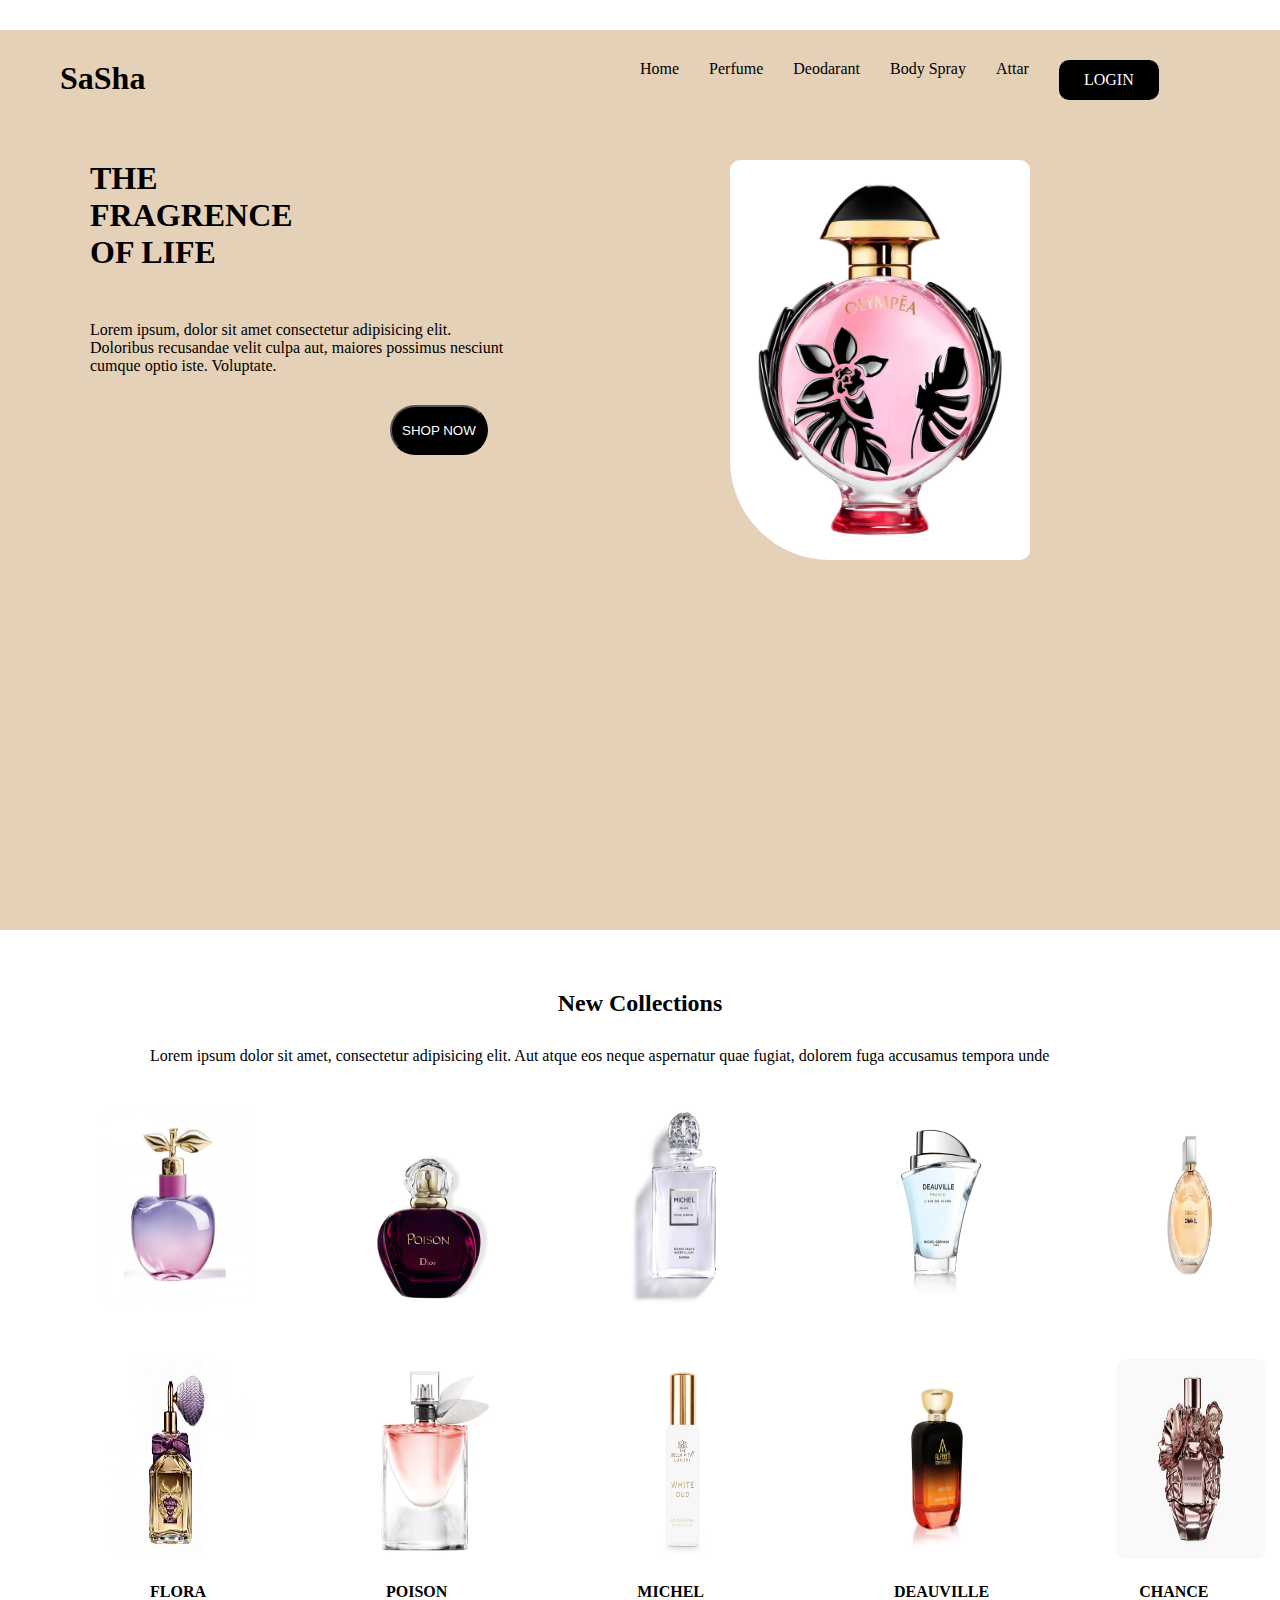
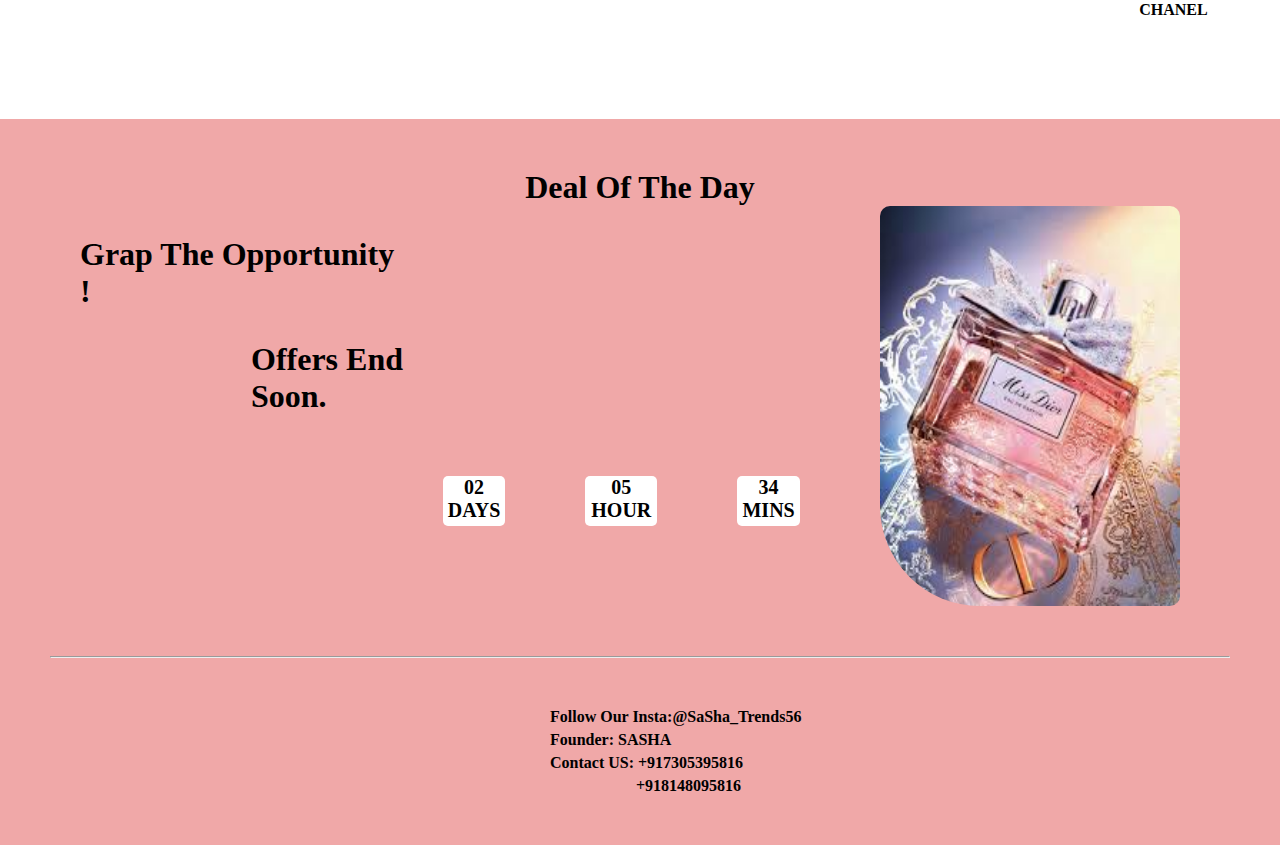
<file: perfume/perfum/index.html>
<!DOCTYPE html>
<html lang="en">
<head>
    <meta charset="UTF-8">
    <meta name="viewport" content="width=device-width, initial-scale=1.0">
    <title>Sasha products</title>
    <link rel="stylesheet" href="style.css">
</head>
<body>
    <section class="one">
<div class="header">

            <div class="nav-left">
                <h1>  <b>SaSha</b></h1>
            </div>
          <div class="nav-right">      
          <ul>
        
            <li>Home</li>
            <li>Perfume</li>
            <li>Deodarant</li>
            <li>Body Spray</li>
            <li>Attar</li>
            <li class="login">LOGIN</li>
        </ul>
        
    </div>

            
        </div>
               
    
            <div  class="text">
               <div class="fashion"> <h1>THE</h1>
                <h1>
                FRAGRENCE </h1><h1>OF LIFE</h1>

               <div class="para"><p>Lorem ipsum, dolor sit amet consectetur adipisicing elit.</p><p>
                     Doloribus recusandae velit culpa aut, maiores possimus nesciunt</p><p>
                     cumque optio iste. Voluptate.</p>
                     <button class="btn-1"type="button">SHOP NOW</button>
                    
                    </div> 
            
            </div>
                
            
           
            
                <img src= "images/image1.jpeg" width="300px" height="400px" class="img-1">
            </div>
        
    </section>
    <section class="two">
        <div class="header-2">

           
        
    </section>
    <section class="two">
    
       <div class="collec"> <h2>New Collections</h2></div>
       <p8 >Lorem ipsum dolor sit amet, consectetur adipisicing elit.
         Aut atque eos neque aspernatur quae fugiat, dolorem fuga accusamus tempora unde</p8> 
         <img src="images/image2.jpeg" class="img-2" width="150px" height="200px">
         <img src="images/image3.jpeg" class="img-3" width="150px" height="200px">
         <img src="images/image4.jpeg" class="img-4" width="150px" height="200px">
         <img src="images/image6.jpeg" class="img-6" width="150px" height="200px">
         <img src="images/image7.jpeg" class="img-7" width="150px" height="200px">
         <img src="images/image8.jpeg" class="img-8" width="150px" height="200px">
         <img src="images/image9.jpeg" class="img-9" width="150px" height="200px">
         <img src="images/image10.jpeg" class="img-10" width="150px" height="200px">
         <img src="images/image11.jpeg" class="img-11" width="150px" height="200px">
         <img src="images/image12.jpeg" class="img-12" width="150px" height="200px">

       <div class="names">
         <p class="name-1">FLORA</p>
            <p class="name-2">POISON</p> 
       <p class="name-3">MICHEL</p>
       <p class="name-4">DEAUVILLE</p>
       <p class="name-6">CHANCE CHANEL</p>
      
      </div>

    
        </section>
        <section class="three">
          <div class="deal"><h1>Deal Of The  Day</h1></div>
         <div class=" lorem">
          <div class="offer">  <h1 class="grap">Grap The Opportunity !</h1>
            <h1 class="end">Offers End Soon.</h1></div>
          
             
               <div class="flex-box1">
                02 DAYS
               </div>
               <div class="flex-box2">
                05 HOUR
               </div>
               <div class="flex-box3">
                34 MINS
               </div>
              
             <img src="images/image5.jpeg" class="img-5" width="300px" height="400px">

            
             
            
            </div> 

            <hr>
            
            <p class="insta">Follow Our Insta:@SaSha_Trends56</p>
            <p class="na">Founder: SASHA</p>
            <p class="con">Contact US: +917305395816</p>
            <p class="num">+918148095816</p> 
          
        </section>
    
</body>
</html>
</file>
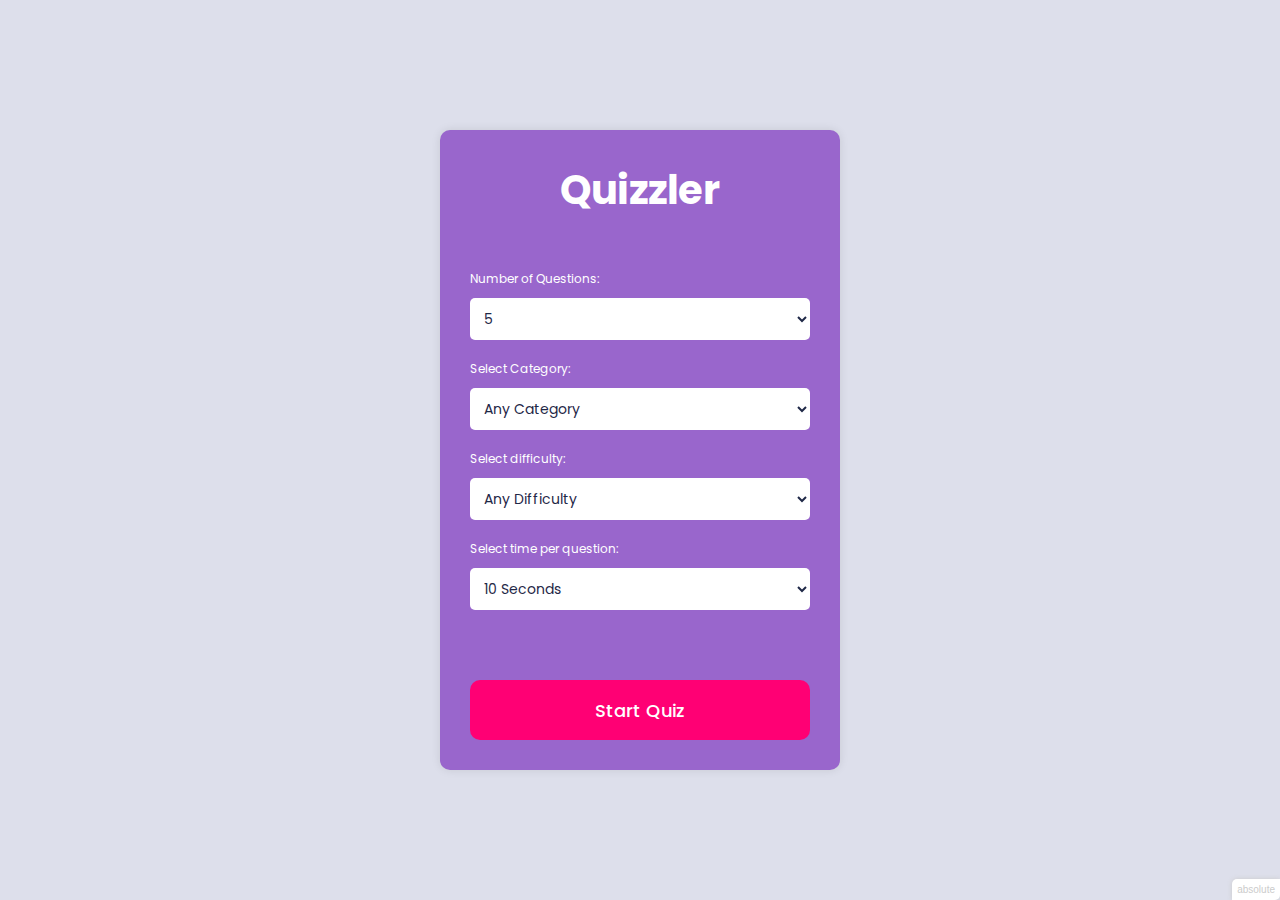
<file: quiz app (1)/Javascript-Quiz-App-main/Javascript-Quiz-App-main/index.html>
<!DOCTYPE html>
<html lang="en">
  <head>
    <meta charset="UTF-8" />
    <meta http-equiv="X-UA-Compatible" content="IE=edge" />
    <meta name="viewport" content="width=device-width, initial-scale=1.0" />
    <link
      rel="stylesheet"
      href="https://cdnjs.cloudflare.com/ajax/libs/font-awesome/6.2.1/css/all.min.css"
      integrity="sha512-MV7K8+y+gLIBoVD59lQIYicR65iaqukzvf/nwasF0nqhPay5w/9lJmVM2hMDcnK1OnMGCdVK+iQrJ7lzPJQd1w=="
      crossorigin="anonymous"
      referrerpolicy="no-referrer"
    />
    <link rel="stylesheet" href="style.css" />
    <title>Quiz App</title>
    
  </head>
  <body >

    <div class="container">
      <div class="start-screen">
        <h1 class="heading">Quizzler</h1>
        <div class="settings">
          <label for="num-questions">Number of Questions:</label>
          <select id="num-questions">
            <option value="5">5</option>
            <option value="10">10</option>
            <option value="15">15</option>
            <option value="20">20</option>
            <option value="20">30</option>
            <option value="20">40</option>
            <option value="20">50</option>
          </select>
          <label for="category">Select Category:</label>
          <select id="category">
            <option value="">any category</option>
            <option value="9">general knowledge</option>
            <option value="10">books</option>
            <option value="11">films</option>
            <option value="12">music</option>
            <option value="14">television</option>
            <option value="15">video games</option>
            <option value="16">board games</option>
            <option value="17">science and nature</option>
           
          </select>
          <label for="difficulty">Select difficulty:</label>
          <select id="difficulty">
            <option value="">any difficulty</option>
            <option value="easy">easy</option>
            <option value="medium">medium</option>
            <option value="hard">hard</option>
          </select>
          <label for="time">Select time per question:</label>
          <select id="time">
            <option value="10">10 seconds</option>
            <option value="15">15 seconds</option>
            <option value="20">20 seconds</option>
            <option value="25">25 seconds</option>
            <option value="30">30 seconds</option>
            <option value="60">60 seconds</option>
          </select>
        </div>
        <button class="btn start">Start Quiz</button>
      </div>
      <div class="quiz hide">
        <div class="timer">
          <div class="progress">
            <div class="progress-bar"></div>
            <span class="progress-text"></span>
          </div>
        </div>
        <div class="question-wrapper">
          <div class="number">
            Question <span class="current">1</span>
            <span class="total">/10</span>
          </div>
          <div class="question">This is a question This is a question?</div>
        </div>
        <div class="answer-wrapper">
          <div class="answer selected">
            <span class="text">answer</span>
            <span class="checkbox">
              <i class="fas fa-check"></i>
            </span>
          </div>
        </div>
        <button class="btn submit" disabled>Submit</button>
        <button class="btn next">Next</button>
      </div>
      <div class="end-screen hide">
        <h1 class="heading">Quiz App</h1>
        <div class="score">
          <span class="score-text">Your score:</span>
          <div>
            <span class="final-score">0</span>
            <span class="total-score">/10</span>
          </div>
        </div>
        <button class="btn restart">Restart Quiz</button>
      </div>
    </div>

    <script src="script.js"></script>
  </body>
</html>
</file>
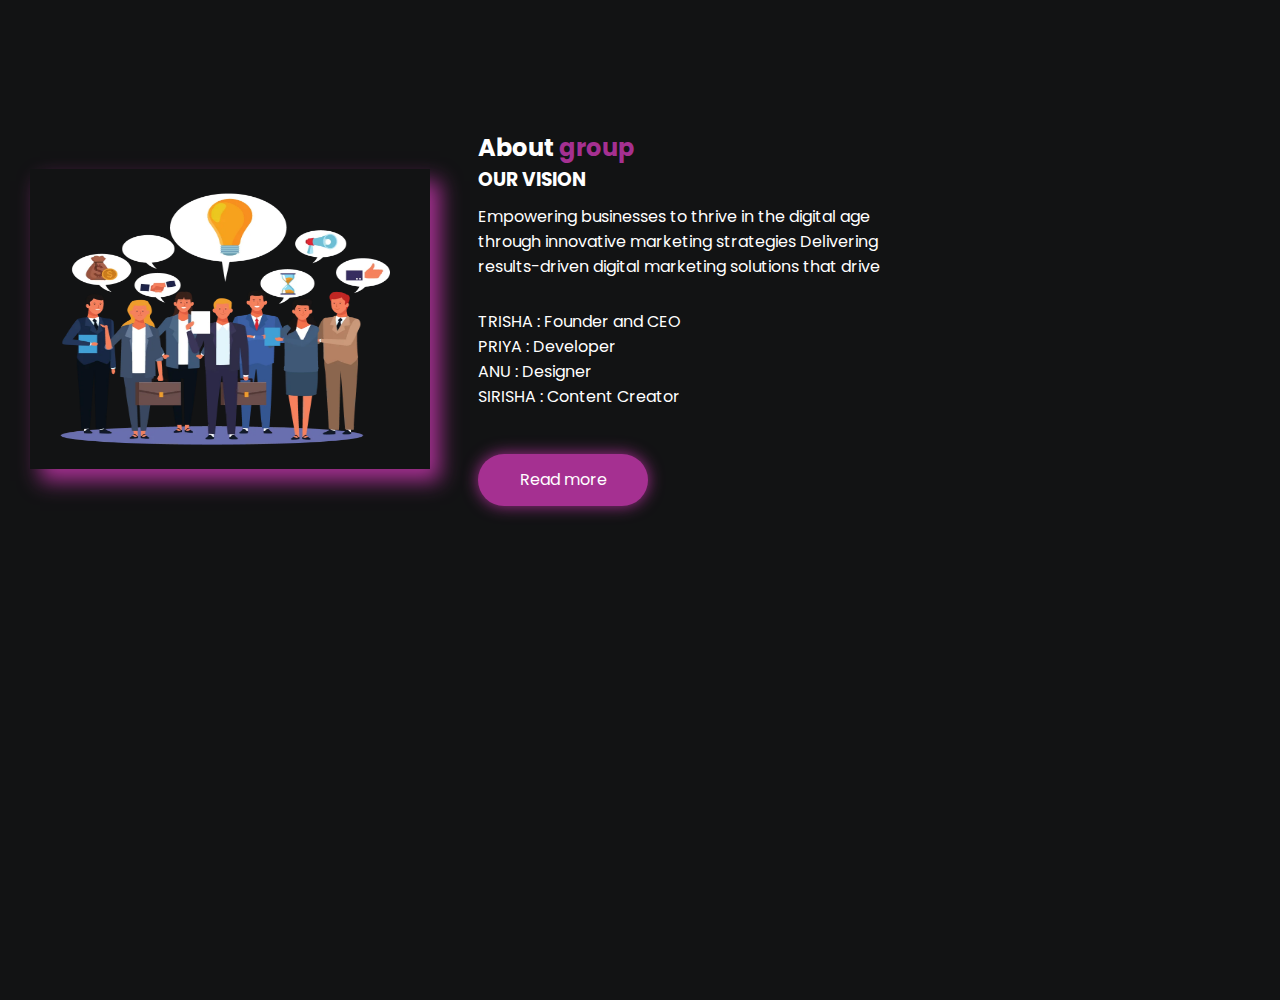
<file: about.html>
<!DOCTYPE html>
<html lang="en">
<head>
    <meta charset="UTF-8">
    <meta name="viewport" content="width=device-width, initial-scale=1.0">
    <title>about</title>
    <link rel="stylesheet" href="about.css">
</head>
<body>
    <div class="skills" id="skills">
        <div class="skill-content">
        <div class="s-left">
            <img src="skill.png" alt="" width="400px" height="300px">
        </div>
        <div class="s-right">
            <h2>About <span>group</span></h2>

            <h3>OUR VISION</h3>
            <p class="para1"> Empowering businesses to thrive in the digital 
                age through innovative marketing strategies
                Delivering results-driven digital marketing solutions that drive
            
            </p>


            <p>    TRISHA : Founder and CEO </p>
            <p>    PRIYA  : Developer   </p>
            <p>    ANU   : Designer  </p>
            <p>    SIRISHA : Content Creator   </p>

            <a href="team.html" class="btn">Read more</a>
          
           
</body>
</html>
</file>
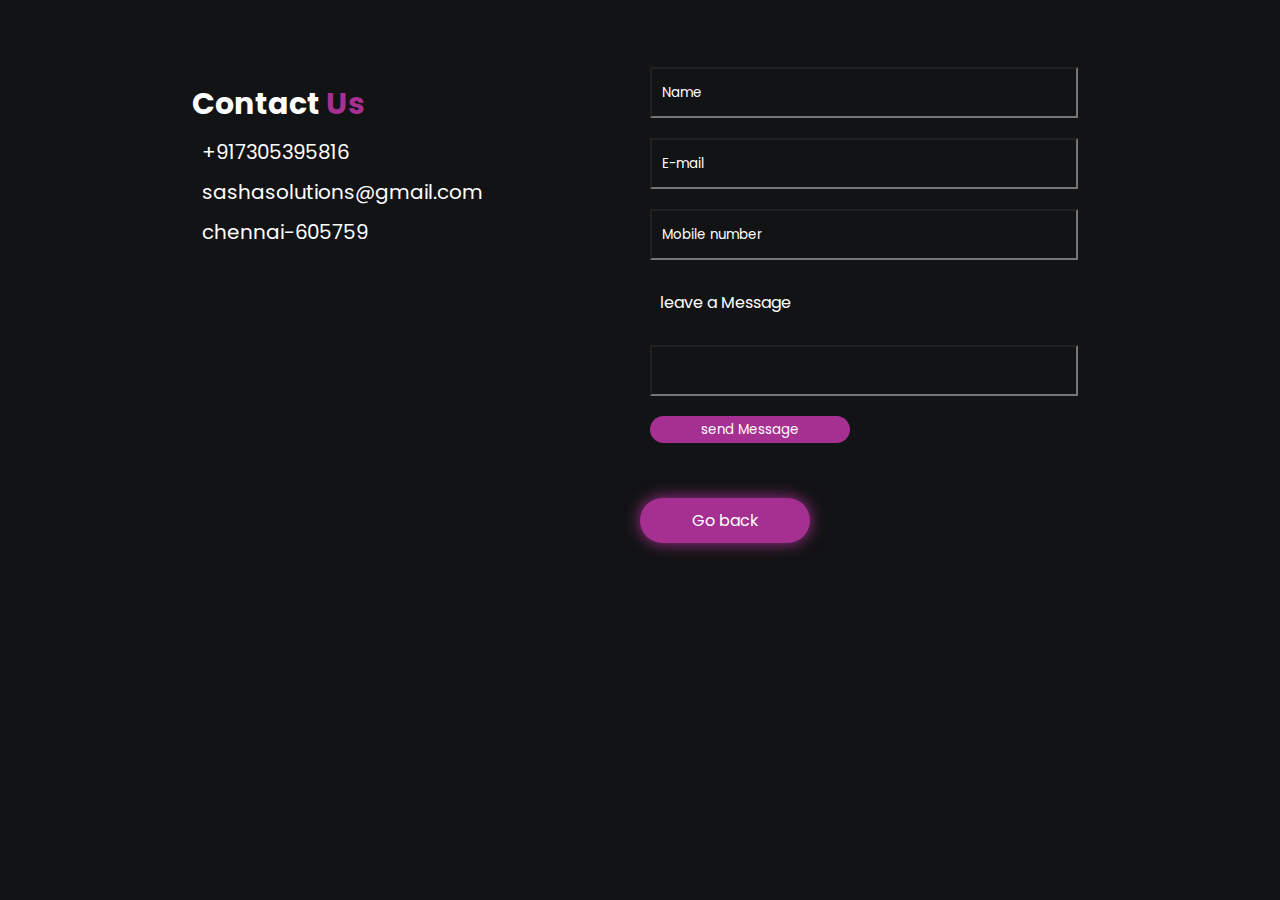
<file: contact.html>
<!DOCTYPE html>
<html lang="en">
<head>
    <meta charset="UTF-8">
    <meta name="viewport" content="width=device-width, initial-scale=1.0">
    <title>contact</title>
    <link rel="stylesheet" href="contact.css">
</head>
<body>
    <div class="contact" id="contact">
        <div class="c-content">     
        

        <div class="c-left">
            <div class="c-heading"><h2>Contact  <span>Us</h2></span></div>

            <p><i class="fa-solid fa-phone"></i> +917305395816</p>
            <p><i class="fa-solid fa-envelope"></i> sashasolutions@gmail.com</p>
            <p><i class="fa-solid fa-location-dot"></i>chennai-605759</p>
            
        </div>
        <div class="c-right">
              <input type="text" placeholder="Name">
              <input type="text" placeholder="E-mail">
               <input type="text" placeholder="Mobile number">
               <p>leave a Message</p>
               <input type="text" class="text">
               <button>send Message</button>
               <a href="index.html" class="btn">Go back</a>
        </div>
    </div>
    </div>
</body>
</html>
</file>
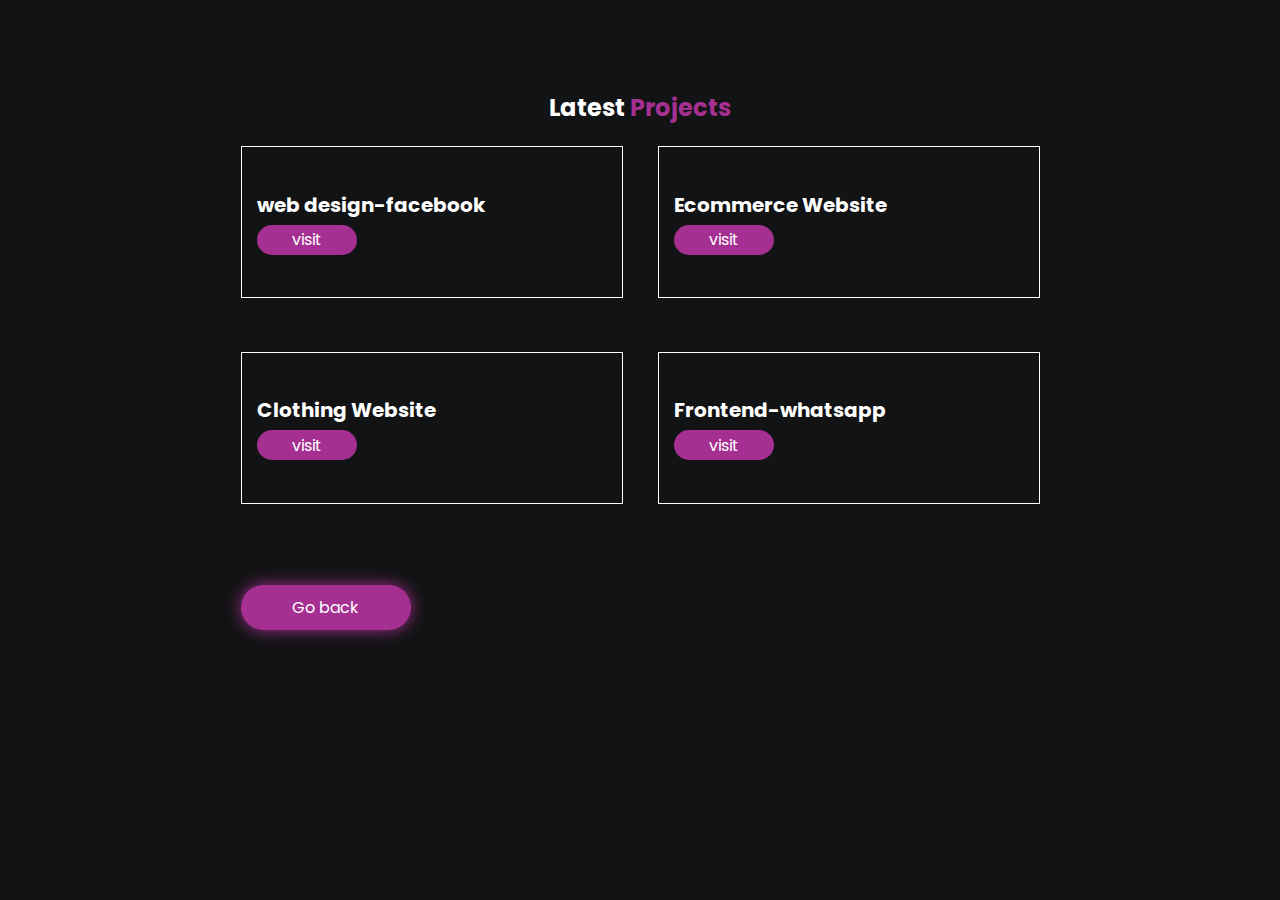
<file: project.html>
<!DOCTYPE html>
<html lang="en">
<head>
    <meta charset="UTF-8">
    <meta name="viewport" content="width=device-width, initial-scale=1.0">
    <title>projects</title>
    <link rel="stylesheet" href="project.css">
</head>
<body>
    <div class="projects" id="projects">
        <div class="project-container">
            <div class="education-title">
                <h2>Latest <span>Projects</span></h2>
            </div>
            <div class="eduction-list">

                <div class="e-list">
                    <div class="list-left">
                        <div class="e-name">web design-facebook</div>
                        <div class="e-btn">visit  <i class="fa-solid fa-link"></i></div>
                       
                    </div>
                    <div class="list-right">
                        <div class="e-name">Ecommerce Website</div>
                        <div class="e-btn">visit  <i class="fa-solid fa-link"></i></div>
                        
                    </div>
                </div>

                <div class="e-list1">
                    <div class="list-left">
                        <div class="e-name">Clothing Website</div>
                        <div class="e-btn">visit  <i class="fa-solid fa-link"></i></div>
                             </div>
                            
                    <div class="list-right">
                        <div class="e-name">Frontend-whatsapp</div>
                        <div class="e-btn">visit  <i class="fa-solid fa-link"></i></div>
                             </div>
                      </div>

                      <a href="index.html" class="btn">Go back</a>
          


            </div>
        </div>
    </div>
</body>
</html>
</file>
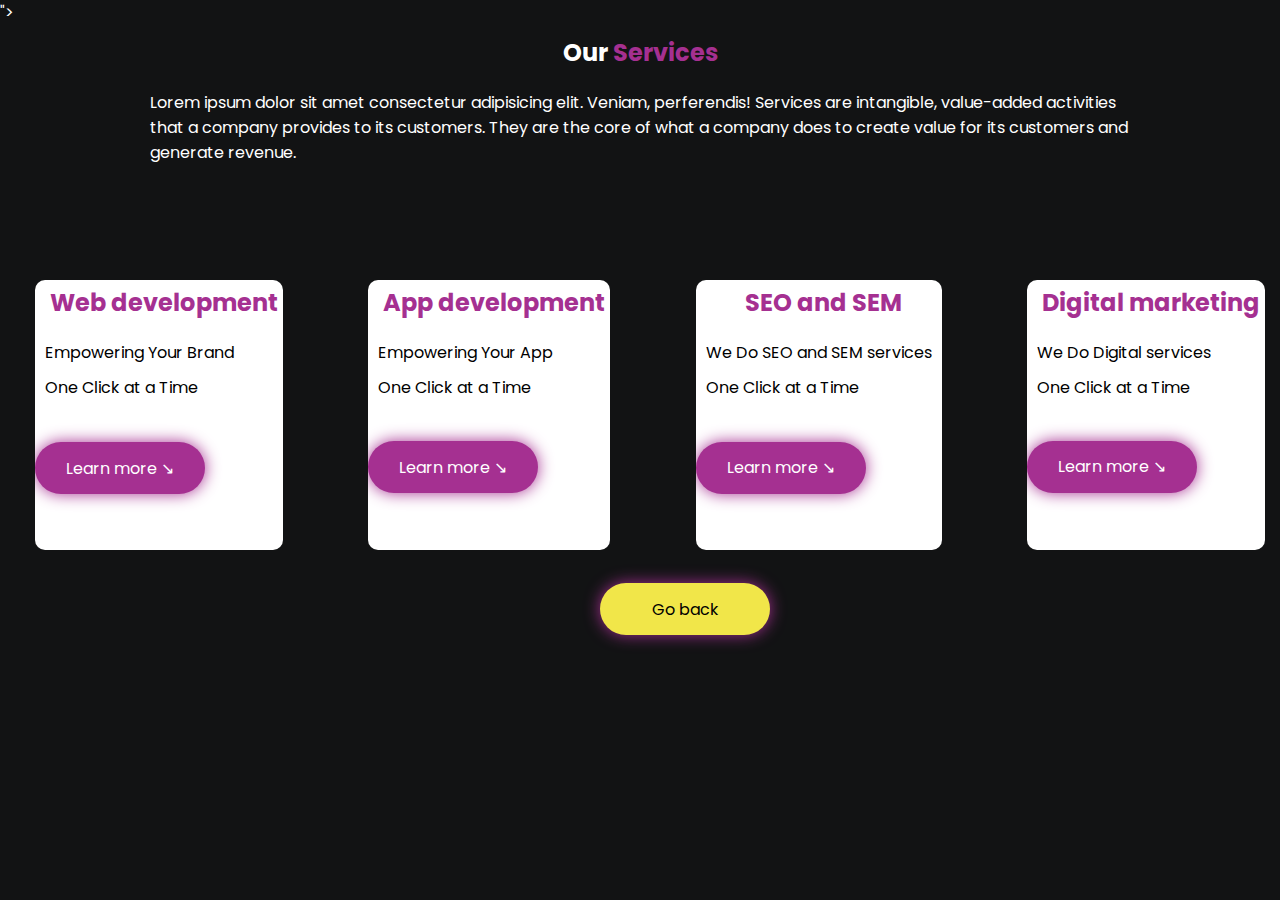
<file: service.html>
<!DOCTYPE html>
<html lang="en">
<head>
    <meta charset="UTF-8">
    <meta name="viewport" content="width=device-width, initial-scale=1.0">
    <title>services</title>
    <link rel="stylesheet" href="service.css">
    <link rel="stylesheet"  href="https://cdnjs.cloudflare.com/ajax/libs/font-awesome/6.5.1/css/all.min.css" integrity="sha512-DTOQO9RWCH3ppGqcWaEA1BIZOC6xxalwEsw9c2QQeAIftl+Vegovlnee1c9QX4TctnWMn13TZye+giMm8e2LwA==" crossorigin="anonymous" referrerpolicy="no-referrer" />">
</head>
<body>
    <div class="title">
    <h2>Our <span>Services</span></h2></div>
<section class="One">
    <p class="theory">Lorem ipsum dolor sit amet consectetur adipisicing elit. Veniam, perferendis!
        Services are intangible, value-added activities that a company provides to its customers.
        They are the core of what a company does to create value for its customers and generate revenue.</p>
     <div class="container">
        <div class="box">
            <div class="icon"><i class="fa fa-globe" aria-hidden="true"></i>  </div>
             <div class="content">
                <h3>Web development</h3>
                <p>  Empowering Your Brand</p><p> One Click at a Time</p>
                <a href="" class="btn">Learn more ↘</a>
             </div>
             
          </div>
        <div class="box"> <div class="icon"><i class="fa fa-robot" aria-hidden="true"></i>  </div>
        <div class="content">
           <h3>App development</h3>
           <p>  Empowering Your App</p><p> One Click at a Time</p>
           <a href="" class="btn">Learn more ↘</a>
           
        </div>
     </div>
        <div class="box">
            <div class="icon"><i class="fa fa-globe" aria-hidden="true"></i>  </div>
            <div class="content">
               <h3>SEO and SEM</h3>
               <p>  We Do SEO and SEM services</p><p> One Click at a Time</p>
               <a href="" class="btn">Learn more ↘</a>
            </div>
         </div>
         <div class="box">
            <div class="icon"><i class="fa fa-rectangle-ad" aria-hidden="true"></i>  </div>
            <div class="content">
               <h3>Digital marketing</h3>
               <p>  We Do Digital services</p><p> One Click at a Time</p>
               <a href="" class="btn">Learn more ↘</a>
            </div>
         </div>
         
       
        </section>
        <a href="index.html" class="btn-1">Go back</a>
                  


</body>
</html>
</file>
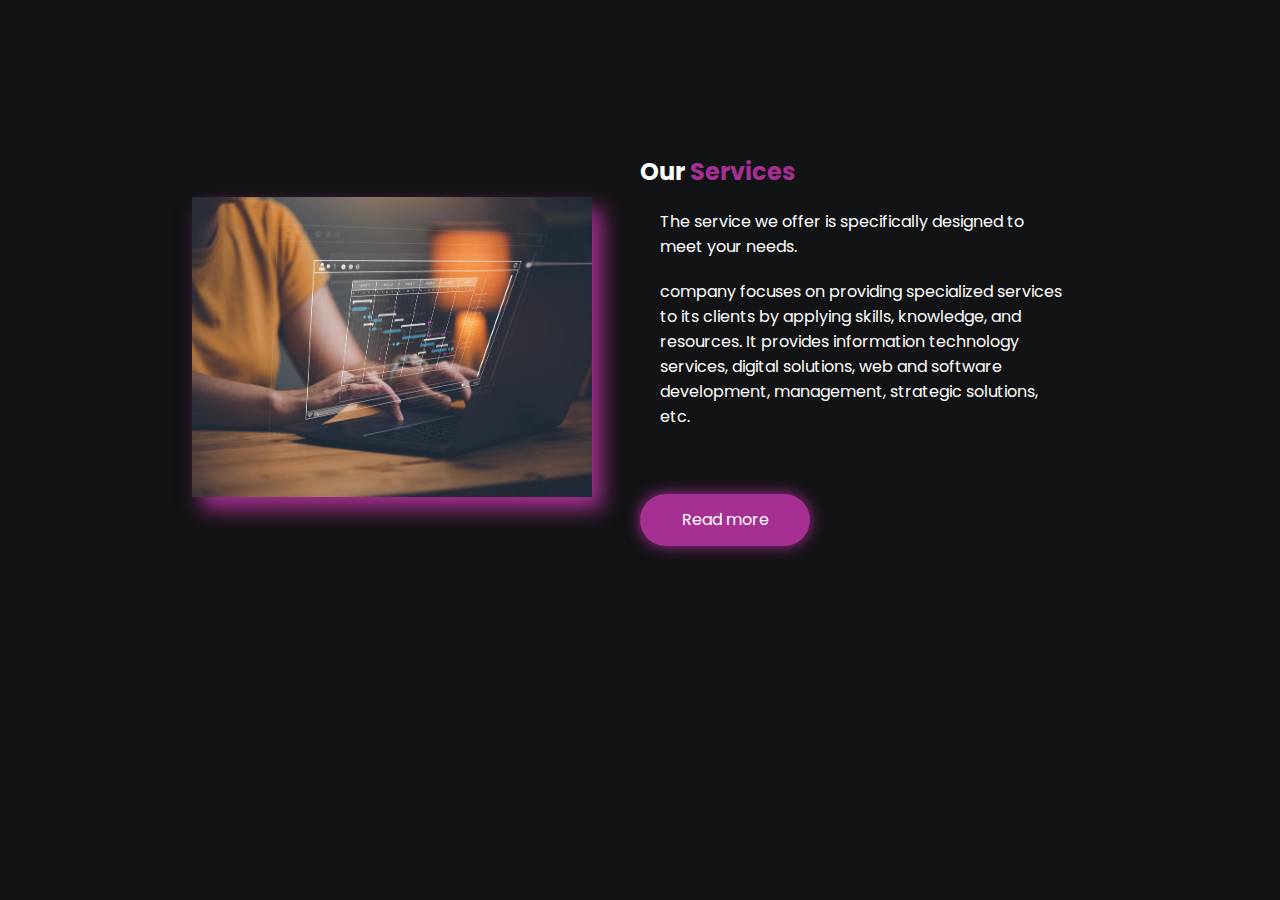
<file: service2.html>
<!DOCTYPE html>
<html lang="en">
<head>
    <meta charset="UTF-8">
    <meta name="viewport" content="width=device-width, initial-scale=1.0">
    <title>services</title>
    <link rel="stylesheet" href="service2.css">
</head>
<body>
    <div class="about" id="about">
        <div class="about-content">
            <div class="profile">
            <img src="profile.jpg" alt="" >
            </div>
            <div class="about-me">
                <h2>Our <span>Services</span></h2>
                <p> The service we offer is specifically designed to meet your needs.</p>
                <p>company focuses on providing specialized services to its clients by applying 
                    skills, knowledge, and resources. It provides information technology services, digital solutions,
                 web and software development, management, strategic solutions, etc.</p>
                
                <a href="service.html" class="btn">Read more</a>
            </div>
            

        </div>
    </div>
    
</body>
</html>
</file>
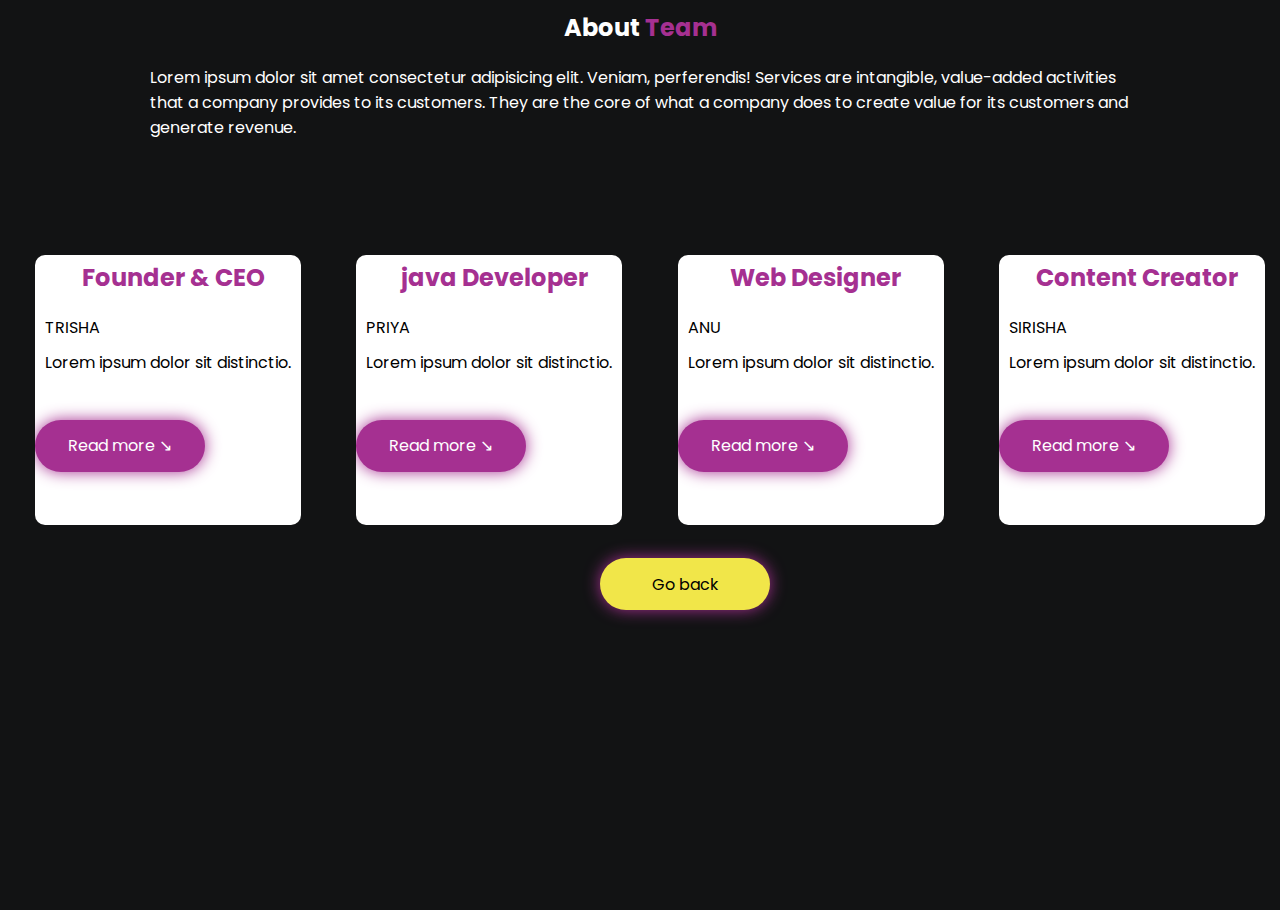
<file: team.html>
<!DOCTYPE html>
<html lang="en">
<head>
    <meta charset="UTF-8">
    <meta name="viewport" content="width=device-width, initial-scale=1.0">
    <title>about</title>
    <link rel="stylesheet" href="team.css">
</head>
<body>
    <section class="two">
    <div class="title">
        <h2> About <span> Team </span></h2></div>
    <section class="One">
        <p class="theory">Lorem ipsum dolor sit amet consectetur adipisicing elit. Veniam, perferendis!
            Services are intangible, value-added activities that a company provides to its customers.
            They are the core of what a company does to create value for its customers and generate revenue.</p>
         <div class="container">
            <div class="box">
                <div class="icon"><i class="fa fa-globe" aria-hidden="true"></i>  </div>
                 <div class="content">
                    <h3>Founder & CEO</h3>
                    <p>  TRISHA</p>
                  <p>Lorem ipsum dolor sit distinctio.</p>
                    <a href="" class="btn">Read more ↘</a>
                 </div>
                 
              </div>
            <div class="box"> <div class="icon"><i class="fa fa-robot" aria-hidden="true"></i>  </div>
            <div class="content">
               <h3>java Developer</h3>
               <p>  PRIYA</p>
               <p>Lorem ipsum dolor sit distinctio.</p>
               <a href="" class="btn">Read more ↘</a>
               
            </div>
         </div>
            <div class="box">
                <div class="icon"><i class="fa fa-globe" aria-hidden="true"></i>  </div>
                <div class="content">
                   <h3> Web Designer</h3>
                   <p>  ANU</p>
                   <p>Lorem ipsum dolor sit distinctio.</p>
                   <a href="" class="btn">Read more ↘</a>
                </div>
             </div>
             <div class="box">
                <div class="icon"><i class="fa fa-rectangle-ad" aria-hidden="true"></i>  </div>
                <div class="content">
                   <h3>Content Creator</h3>

                   <p>SIRISHA</p>
                   <p>Lorem ipsum dolor sit distinctio.</p>
                   <a href="" class="btn">Read more ↘</a>
                  
                </div>
           
             </div>
          </section>  
          <a href="index.html" class="btn-1">Go back</a>
             
</body>
</html>
</file>
<file: perfume/perfum/style.css>
*{
    padding: 0;
    margin: 0;
}


.one{
    background-color: #e5d1b8;
    width:100%;
    height:100vh;
}
.header{
    display: flex;
    justify-content: end;
    margin:30px;
    padding:30px;
    
}
.nav-left{
    width:50%;
}
.nav-right{
    width:50%;
}
.nav-right ul{
    display: flex;
    
}
.nav-right ul li{
    list-style-type: none;
    margin-right:30px;
}
.login{
    width:100px;
    height:40px;
    display: flex;
    align-items: center;
    justify-content: center;
    background-color: black;
    color:white;
    border-radius: 10px;
    transition: transform 0.3s,background-color o.3s, color 0.3s;

}
.login:hover{
    transform:translateY(-10px);
    background-color:rgb(224, 80, 205);
    color:white;
}
.pic{
    float:right;
    display: flex;
    margin-right: 60%;
    
    
}
.text{
    grid: row;
    justify-content: space-between;
    display: flex;
    margin-left: 90px;
    margin-right: 250px;}

.fashion{
    font-family: cursive;
}
.para{
    margin-top: 50px;
    height: 20px;
    grid:column;
   
    

}
.btn-1{
    display: flex;
    height:50px;
    padding:10px;
    margin-top: 30px;
    border-radius: 30px;
    margin-left: 300px;
    background-color: black;
     color:white;
    align-items: center;
    transition: transform 0.3s,background-color o.3s, color 0.3s;
    
}
.btn-1:hover{
    transform:translateY(-10px);
    background-color:rgb(224, 80, 205);
    color:white;
}
   
.img{
    display: flex;
   justify-content: right;

}
.img-1{
     border-radius: 10px 10px 10px 100px;
     background-color: #e5d1b8 ;
}


.button{
    justify-content: center;
    background-color: black;
    color:white;
    border-radius: 10px;
    display: flex;
    float: left;

}
.collec{
    margin-top: 50px
        ;
    text-align: center;
    padding: 10px;
}

two{
    background-color: white;
}
.img-2{
    margin-left: 100px;
    border-radius: 10px;

}
.img-3{
    margin-left: 100px;
    border-radius: 10px;

}
.img-4{
    margin-left: 100px;
    border-radius: 10px;

}
.img-6{
    margin-left: 100px;
    border-radius: 10px;
}
.img-7{
    margin-left: 100px;
    border-radius: 10px;
}
.img-8{
    margin-top: 50px;
    margin-left: 100px;
    border-radius: 10px;
}
.img-9{
    margin-left: 100px;
    border-radius: 10px;
}
.img-10{
    margin-left: 100px;
    border-radius: 10px;
}
.img-11{
    margin-left: 100px;
    border-radius: 10px;
}
.img-12{
    margin-left: 100px;
    border-radius: 10px;
}
.names{
    margin-left: 150px;
    grid: row;
    display: flex;
    margin-bottom: 100px;
}
.name-1{ 
   
    margin-right: 130px;;
    display: flex;
    font-weight: bold;
    margin-top: 20px;
}
.name-2{
    font-weight: bold;
    display: flex;
    margin-right: 190px;
    margin-top:20px;
    margin-left: 50px;

}
.name-3{
    font-weight: bold;
    margin-right: 190px;;
    display: flex;
    margin-top: 20px;

}
.name-4{
    margin-right: 150px;;
    display: flex;
    font-weight: bold;
    margin-top: 20px;
}
.name-6{
    display: flex;
    font-weight: bold;
    margin-top: 20px;
}

.three{
    background-color: #f0a8a8;
    padding: 50px;
}
.lorem{
    grid: row;
    display: flex;
    justify-content: space-between;
    margin-right: 50px;
    justify-content: space-between;
    margin-bottom: 50px;
    
    
}
.img-5{
     border-radius: 10px 10px 10px 100px;;

}
.flex-box1{
    width: 70px;
    height: 50px;
    background: white;
    color: black;
    font-size: 20px;
    margin-top: 270px;
    margin-right: 80px;
    text-align: center;
    font-weight: bold;
    border-radius: 5px;
    transition: transform 0.3s,background-color o.3s, color 0.3s;
    

}
.flex-box1:hover{
    transform:translateY(-10px);
    background-color:#23395d;
    color:white;
}
   
.flex-box2{
    width: 80px;
    height: 50px;
    background: white;
    color: black;
    font-size: 20px;
    margin-top: 270px;
    margin-right: 80px;
    text-align: center;
    font-weight: bold;
    border-radius: 5px;
    transition: transform 0.3s,background-color o.3s, color 0.3s;
}


.flex-box2:hover{
    transform:translateY(-10px);
    background-color:#23395d;
    color:white;
}
   
.flex-box3{
    width: 70px;
    height: 50px;
    background: white;
    color: black;
    font-size: 20px;
    margin-top: 270px;
    margin-right: 80px;
    text-align: center;
    font-weight: bold;
    border-radius: 5px;
    transition: transform 0.3s,background-color o.3s, color 0.3s;
}
.flex-box3:hover{
    transform:translateY(-10px);
    background-color:#23395d;
    color:white;
}
   


p5{
    font-weight: bold;
}
p6{
    font-weight: bold;

}
insta{
    display: flex;
    text-align: center;
}
p8{
    display: flex;
    margin-top: 20px;
    margin-bottom: 40px;
    margin-left: 150px;
    margin-right: 20px;
}
.deal{
    justify-content: space-around;
    display: flex;
    font-weight: bolder;
}
   .grap{
    display: flex;
    padding: 30px;
    
   }
   
   .end{
    display: flex;
    padding: 1px;
    margin-left: 200px;

   }
  
   
   .last{
    margin-top: 50px;
    display: flex;
    grid: column;
   }
   .insta{
    display: flex;
    margin-left: 500px;
    margin-top: 50px;
    font-weight: bold;
   }
.con{
    display: flex;
    margin-left: 500px;
    margin-top: 5px;
    font-weight: bold;
}
.num{
    display: flex;
    margin-left: 586px;
    margin-top: 5px;
    font-weight: bold;
}
.na{
    display: flex;
    margin-left: 500px;
    margin-top: 5px;
    font-weight: bold;

}
</file>
<file: quiz app (1)/Javascript-Quiz-App-main/Javascript-Quiz-App-main/style.css>
@import url(https://fonts.googleapis.com/css?family=Poppins:100,100italic,200,200italic,300,300italic,regular,italic,500,500italic,600,600italic,700,700italic,800,800italic,900,900italic);

* {
  margin: 0;
  padding: 0;
  box-sizing: border-box;
  font-family: "Poppins", sans-serif;

}
body{
  background-image: url('Javascript-Quiz-App-main/images/quiz1.jpg');
  background-repeat: no-repeat;
  background-attachment: fixed;
  background-size:100% 100%;
}
body {
  min-height: 100vh;
  display: flex;
  align-items: center;
  justify-content: center;
   background: #dddfeb;
}
.container {
  position: relative;
  width: 100%;
  max-width: 400px;
  background:#9966cc;
  padding: 30px;
  overflow: hidden;
  border-radius: 10px;
  box-shadow: 0 0 10px rgba(0, 0, 0, 0.1);
}

.heading {
  text-align: center;
  font-size: 40px;
  color: #fff;
  margin-bottom: 50px;
}
label {
  display: block;
  font-size: 12px;
  margin-bottom: 10px;
  color: #fff;
}
select {
  width: 100%;
  padding: 10px;
  border: none;
  text-transform: capitalize;
  border-radius: 5px;
  margin-bottom: 20px;
  background: #fff;
  color: #1f2847;
  font-size: 14px;
}
.start-screen .btn {
  margin-top: 50px;
}
.hide {
  display: none;
}
.timer {
  width: 100%;
  height: 100px;
  display: flex;
  align-items: center;
  justify-content: center;
  flex-direction: column;
  margin-bottom: 30px;
}
.timer .progress {
  position: relative;
  width: 100%;
  height: 40px;
  background: transparent;
  border-radius: 30px;
  overflow: hidden;
  margin-bottom: 10px;
  border: 3px solid #3f4868;
}
.timer .progress .progress-bar {
  width: 100%;
  height: 100%;
  border-radius: 30px;
  overflow: hidden;
  background: linear-gradient(to right, #ea517c, #b478f1);
  transition: 1s linear;
}
.timer .progress .progress-text {
  position: absolute;
  top: 50%;
  left: 50%;
  transform: translate(-50%, -50%);
  color: #fff;
  font-size: 16px;
  font-weight: 500;
}

.question-wrapper .number {
  color: black;
  font-size: 25px;
  font-weight: 500;
  margin-bottom: 20px;
}
.question-wrapper .number .total {
  color: black;
  font-size: 18px;
}
.question-wrapper .question {
  color: black;
  font-size: 20px;
  font-weight: 500;
  margin-bottom: 20px;
}

.answer-wrapper .answer {
  width: 100%;
  height: 60px;
  padding: 20px;
  border-radius: 10px;
  color: #fff;
  border: 3px solid #3f4868;
  display: flex;
  align-items: center;
  justify-content: space-between;
  margin-bottom: 20px;
  cursor: pointer;
  transition: 0.3s linear;
}
.answer .checkbox {
  width: 20px;
  height: 20px;
  border-radius: 50%;
  border: 3px solid #3f4868;
  display: flex;
  align-items: center;
  justify-content: center;
  transition: all 0.3s;
}
.answer .checkbox i {
  color: #fff;
  font-size: 10px;
  opacity: 0;
  transition: all 0.3s;
}
.answer:hover:not(.checked) .checkbox,
.answer.selected .checkbox {
  background-color: #0c80ef;
  border-color: #0c80ef;
}
.answer.selected .checkbox i {
  opacity: 1;
}
.answer.correct {
    border-color: #0cef2a;
}
.answer.wrong {
  border-color: #fc3939;
}
.question-wrapper,
.answer-wrapper {
  margin-bottom: 50px;
}
.btn {
  width: 100%;
  height: 60px;
  background: #FF0074;
  border: none;
  border-radius: 10px;
  color: #fff;
  font-size: 18px;
  font-weight: 500;
  cursor: pointer;
  transition: 0.3s linear;
}
.btn:hover {
  background: #FF0074;
}
.btn:disabled {
  background:#FF0074;
  cursor: not-allowed;
}
.btn.next {
  display: none;
}

.end-screen .score {
  color: #fff;
  font-size: 25px;
  font-weight: 500;
  margin-bottom: 80px;
  text-align: center;
}
.score .score-text {
  color: black;
  font-size: 16px;
  font-weight: 500;
  margin-bottom: 120px;
}

@media (max-width: 468px) {
  .container {
    min-height: 100vh;
    max-width: 100%;
    border-radius: 0;
  }
}
</file>
<file: about.css>
@import url('https://fonts.googleapis.com/css2?family=Oleo+Script+Swash+Caps&family=Poppins:ital,wght@0,100;0,200;0,300;0,400;0,500;0,600;0,700;1,100;1,200;1,300&family=Ysabeau:wght@200;300;500;800&display=swap');


*{
    margin:0;
    padding:0;
    text-decoration: none;
    scroll-behavior:smooth;
         font-family: 'Poppins',sans-serif;
}

:root{
    --bg-color:#121314;
    --s-bg-color:#121314;
    --text-color:#fff;
    --main-color:rgb(165, 48, 145);

}
body{
    background-color: var(--bg-color);
    color:var(--text-color);
    overflow-x: hidden;
    height:100vh;
    width:100%;}

    .skill-content{
        width:70%;
        padding:20px;
        height:70%; 
        margin-top:100px;
        margin-bottom: 10px;
        padding:30px;
        display: flex;
        align-items:center;
        justify-content: space-between;
    }
    .s-left img{
        box-shadow:  10px 12px 20px var(--main-color);
        
    }
    .s-right{
        width:50%;
        display: flex;
        flex-direction: column;
        margin-bottom: 10px;
      
        
    }
    .s-right .h2{
        margin-bottom: 10px;
    }
    .para1{
        margin-bottom: 30px;
        margin-top: 10px;
    }
    .s-right span{
        color:var(--main-color);
    }
    progress{
        width:90%;
        margin:15px;
        height:10px;
        color:var(--main-color);
        background-color: transparent;
    }
    progress:hover{
      box-shadow: 0 0 1rem --main-color ; 
    }
    
    label{
        display: flex;
        margin-left:10px;
        margin-top:10px;
    }
    
    
    progress::-webkit-progress-value {
       background-color: var(--main-color);
    }
    
    progress:hover:after {
        display:inline;
        content: attr(value);
        color:#fff;
        transition: 1s;
    }
    .btn{
        height: 2rem;
        width:150px;
        padding: 10px;
        align-items: center;
        justify-content: center;
        display:inline-flex;
        background-color: var(--main-color);
        color: var(--text-color);
        border-radius: 40px;
        padding: 10px 10px;
        margin-top: 10%;
        box-shadow: 0 0 1rem var(--main-color);
    
    }
    .btn:hover{
        box-shadow: none;
        transition: 1.2s;
    }
</file>
<file: contact.css>
@import url('https://fonts.googleapis.com/css2?family=Oleo+Script+Swash+Caps&family=Poppins:ital,wght@0,100;0,200;0,300;0,400;0,500;0,600;0,700;1,100;1,200;1,300&family=Ysabeau:wght@200;300;500;800&display=swap');


*{
    margin:0;
    padding:0;
    text-decoration: none;
    scroll-behavior:smooth;
         font-family: 'Poppins',sans-serif;
}

:root{
    --bg-color:#121314;
    --s-bg-color:#121314;
    --text-color:#fff;
    --main-color:rgb(165, 48, 145);

}
body{
    background-color: var(--bg-color);
    color:var(--text-color);
    overflow-x: hidden;
    height:100vh;
    width:100%;

}
.btn{
    height: 2rem;
    width:150px;
    padding: 10px;
    align-items: center;
    justify-content: center;
    display:inline-flex;
    background-color: var(--main-color);
    color: var(--text-color);
    border-radius: 40px;
    padding: 10px 10px;
    margin-top: 10%;
    box-shadow: 0 0 1rem var(--main-color);

}
.btn:hover{
    box-shadow: none;
    transition: 1.2s;
}
.contact{
    height:600px;
    display: flex;
    align-items:center ;
    justify-content: center;
    background-color:var(--bg-color);
    
}
.c-content{
    height:90%;
    width:70%;
     display: flex;
     justify-content: space-between;
     align-items: center;
     
 }
.c-left{
    height:70%;
    width:50%;
}
.c-right{
    height:90%;
    width:50%;
}

.c-heading span{
    color:var(--main-color);
    
    
}
.c-left{
    font-size:20px;

    
}
.c-right input{
    height:40px;
    margin:10px;
    padding:10px;
    color:white;
    background-color: transparent;
}
.c-right p{
    margin:20px;
}
.c-left i{
    color:var(--main-color);
}
.c-right{
    display:flex;
    flex-direction: column;
}
.text{
    height:50px;
}
.c-left p{
    margin:10px;
    
}
.c-heading{
    margin-top:-30px;
}
.c-right button{
    height:40px;
    width:200px;
    margin:10px;
    border-radius: 20px;
    background-color: var(--main-color);
    color:white;
    border:none;
}
.c-right button:hover{
    box-shadow: 0 0 1rem var(--main-color);

}
.s-media{
    margin-top:40px;
}
.s-media i{
    margin:20px;
    font-size: 30px;
    border:none;
    outline:none;
    box-shadow: 0 0 1rem var(--main-color);
}
.s-media i:hover{
  
    box-shadow: none;
}
.c-right input::placeholder{
   color:white;
}
</file>
<file: project.css>
@import url('https://fonts.googleapis.com/css2?family=Oleo+Script+Swash+Caps&family=Poppins:ital,wght@0,100;0,200;0,300;0,400;0,500;0,600;0,700;1,100;1,200;1,300&family=Ysabeau:wght@200;300;500;800&display=swap');


*{
    margin:0;
    padding:0;
    text-decoration: none;
    scroll-behavior:smooth;
         font-family: 'Poppins',sans-serif;
}

:root{
    --bg-color:#121314;
    --s-bg-color:#121314;
    --text-color:#fff;
    --main-color:rgb(165, 48, 145);

}
body{
    background-color: var(--bg-color);
    color:var(--text-color);
    overflow-x: hidden;
    height:100vh;
    width:100%;

}
.btn{
    height: 2rem;
    width:150px;
    padding: 10px;
    align-items: center;
    justify-content: center;
    display:inline-flex;
    background-color: var(--main-color);
    color: var(--text-color);
    border-radius: 40px;
    padding: 10px 10px;
    margin-top: 10%;
    box-shadow: 0 0 1rem var(--main-color);

}
.btn:hover{
    box-shadow: none;
    transition: 1.2s;
}

.projects{
    height:700px;
    display: flex;
    align-items: center;
    justify-content: center;
    
    }
.project-container{
    height:70%;

    display: flex;
    flex-direction: column;
    align-items: center;
    justify-content: center;
    
}

    
    .education-title{
       
        margin:20px;
        display: flex;
        justify-content: center;
        align-items: center;
        font-weight: bold;
    }
    .education-title span{
        color:var(--main-color);
        
    }
    .eduction-list{
        
        display: flex;
       
        flex-direction: column;
    }
    .e-list{
        display: flex;
        align-items: center;
        justify-content: center;
        width: 100%;
        height: 50%;
    }
    .list-left{
    
        background-color:transparent;
        border:1px  solid white  ;
        width: 350px;
        height: 150px;
        margin-right: 5px;
        display: flex;
        justify-content: center;
        flex-direction: column;
        padding: 0px 15px;
        color: white;
    
    
    }
    .list-left:hover{
        box-shadow: 10px 10px 10px 10px var(--main-color);
        transition: 1.3s;
        transform:scale(1.1);
    }
    .e-list1{
        display: flex;
        align-items: center;
        justify-content: center;
        width: 100%;
        margin-top:50px;
        height: 50%;  
    }
    .list-right{
    
        background-color:transparent;
        border: 1px solid white;
        width: 350px;
        height: 150px;
        margin-left: 30px;
        display: flex;
        justify-content: center;
        flex-direction: column;
        padding: 0px 15px;
        color: white;
    }
    
    .list-right:hover{
        box-shadow: 10px 10px 10px 10px var(--main-color);
        transition: 1.3s;
        transform:scale(1.1);
    }
    .e-name{
    
        font-size: 20px;
        font-weight: bold;
        margin-bottom: 5px;
    }
    .e-btn{
      width:100px;
      height:30px;
      display: flex;
      align-items: center;
      justify-content: center;
      border-radius: 20px;
      background-color: var(--main-color);
    }
</file>
<file: service.css>
@import url('https://fonts.googleapis.com/css2?family=Oleo+Script+Swash+Caps&family=Poppins:ital,wght@0,100;0,200;0,300;0,400;0,500;0,600;0,700;1,100;1,200;1,300&family=Ysabeau:wght@200;300;500;800&display=swap');


*{
    margin:0;
    padding:0;
    text-decoration: none;
    scroll-behavior:smooth;
         font-family: 'Poppins',sans-serif;
}

:root{
    --bg-color:#121314;
    --s-bg-color:#121314;
    --text-color:#fff;
    --main-color:rgb(165, 48, 145);}
    body{
        background-color: var(--bg-color);
        color:var(--text-color);
        overflow-x: hidden;
        height:100vh;
        width:100%;
    
    }

    .title span{
        color:var(--main-color)
    }
    .title{
        text-align: center;
        margin-top: 10px;
    }
    
    .container{
        position: relative;
        width: auto;
        height: 300px;
        margin-top: 100px;
        justify-content: space-between;
        display: flex;
        margin-left: 20px;
    }
    .container .box{
        position: relative;
        background: white;
        float: left;
        margin: 15px;
        box-sizing: border-box;
        overflow: hidden;
        border-radius: 10px;
        display: flex;
    }
    .fa{
    color: black;
  }
  .theory{
    margin-left: 150px;
    margin-top: 20px;
    margin-right: 150px;
  }
  .btn{
    height: 2rem;
    width:150px;
    padding: 10px;
    align-items: center;
    justify-content: center;
    display:inline-flex;
    background-color:rgb(165, 48, 145);
    color:white;
    border-radius: 40px;
    padding: 10px 10px;
    margin-top: 15%;
    box-shadow: 0 0 1rem var(--main-color);}
   
    .container .box:hover .content{
        top: 100px;
        opacity: 1;
    }
    .container .box .content h3{
        margin: 0 0 10px;
        padding: 5px;
        font-size: 24px;
        text-align: center;
        margin-left: 10px;
        color:var(--main-color)

    }
    .container .box .content p{
        margin: 0;
        padding: 5px;
        color:black;
        margin-right: 5px;
        margin-left: 5px;
    }
    .btn-1{
        height: 2rem;
        width:150px;
        padding: 10px;
        align-items: center;
        justify-content: center;
        display:inline-flex;
        background-color:rgb(241, 230, 73);
        color:black;
        border-radius: 40px;
        padding: 10px 10px;
        margin-left: 600px;
        margin-top: 18px;
        box-shadow: 0 0 1rem var(--main-color);}
</file>
<file: service2.css>
@import url('https://fonts.googleapis.com/css2?family=Oleo+Script+Swash+Caps&family=Poppins:ital,wght@0,100;0,200;0,300;0,400;0,500;0,600;0,700;1,100;1,200;1,300&family=Ysabeau:wght@200;300;500;800&display=swap');


*{
    margin:0;
    padding:0;
    text-decoration: none;
    scroll-behavior:smooth;
         font-family: 'Poppins',sans-serif;
}

:root{
    --bg-color:#121314;
    --s-bg-color:#121314;
    --text-color:#fff;
    --main-color:rgb(165, 48, 145);

}
body{
    background-color: var(--bg-color);
    color:var(--text-color);
    overflow-x: hidden;
    height:100vh;
    width:100%;

}
.btn{
    height: 2rem;
    width:150px;
    padding: 10px;
    align-items: center;
    justify-content: center;
    display:inline-flex;
    background-color: var(--main-color);
    color: var(--text-color);
    border-radius: 40px;
    padding: 10px 10px;
    margin-top: 10%;
    box-shadow: 0 0 1rem var(--main-color);

}
.btn:hover{
    box-shadow: none;
    transition: 1.2s;
}
.about{
    background-color: var(--s-bg-color);
    display: flex;
    height:700px;
    align-items: center;
    justify-content: center;
}
.about-content{
    
    
    width:70%;
   height:90%;
    display: flex;
    align-items: center;
    justify-content: space-between;
    
}

.profile img{
    box-shadow: 10px 12px 20px var(--main-color);
    width:400px;
    height:300px;

}
.about-me{
    width:50%;
}
.about-me span{
    color:var(--main-color)
}
.about-me p{
    margin:20px;
}
</file>
<file: team.css>
@import url('https://fonts.googleapis.com/css2?family=Oleo+Script+Swash+Caps&family=Poppins:ital,wght@0,100;0,200;0,300;0,400;0,500;0,600;0,700;1,100;1,200;1,300&family=Ysabeau:wght@200;300;500;800&display=swap');


*{
    margin:0;
    padding:0;
    text-decoration: none;
    scroll-behavior:smooth;
         font-family: 'Poppins',sans-serif;
}

:root{
    --bg-color:#121314;
    --s-bg-color:#121314;
    --text-color:#fff;
    --main-color:rgb(165, 48, 145);}
    body{
        background-color: var(--bg-color);
        color:var(--text-color);
        overflow-x: hidden;
        height:100vh;
        width:100%;
    
    }

    .title span{
        color:var(--main-color)
    }
    .title{
        text-align: center;
        margin-top: 10px;
    }
    
    .container{
        position: relative;
        width: auto;
        height: 300px;
        margin-top: 100px;
        justify-content: space-between;
        display: flex;
        margin-left: 20px;
    }
    .container .box{
        position: relative;
        background: white;
        float: left;
        margin: 15px;
        box-sizing: border-box;
        overflow: hidden;
        border-radius: 10px;
        display: flex;
    }
    .fa{
    color: black;
  }
  .theory{
    margin-left: 150px;
    margin-top: 20px;
    margin-right: 150px;
  }
  .btn{
    height: 2rem;
    width:150px;
    padding: 10px;
    align-items: center;
    justify-content: center;
    display:inline-flex;
    background-color:rgb(165, 48, 145);
    color:white;
    border-radius: 40px;
    padding: 10px 10px;
    margin-top: 15%;
    box-shadow: 0 0 1rem var(--main-color);}
   
    .container .box:hover .content{
        top: 100px;
        opacity: 1;
    }
    .container .box .content h3{
        margin: 0 0 10px;
        padding: 5px;
        font-size: 24px;
        text-align: center;
        margin-left: 10px;
        color:var(--main-color)

    }
    .container .box .content p{
        margin: 0;
        padding: 5px;
        color:black;
        margin-right: 5px;
        margin-left: 5px;
    }
    
    .img{
        border-radius: 50%;
        display: flex;
    }
    .btn-1{
        height: 2rem;
        width:150px;
        padding: 10px;
        align-items: center;
        justify-content: center;
        display:inline-flex;
        background-color:rgb(241, 230, 73);
        color:black;
        border-radius: 40px;
        padding: 10px 10px;
        margin-left: 600px;
        margin-top: 18px;
        box-shadow: 0 0 1rem var(--main-color);}
</file>
